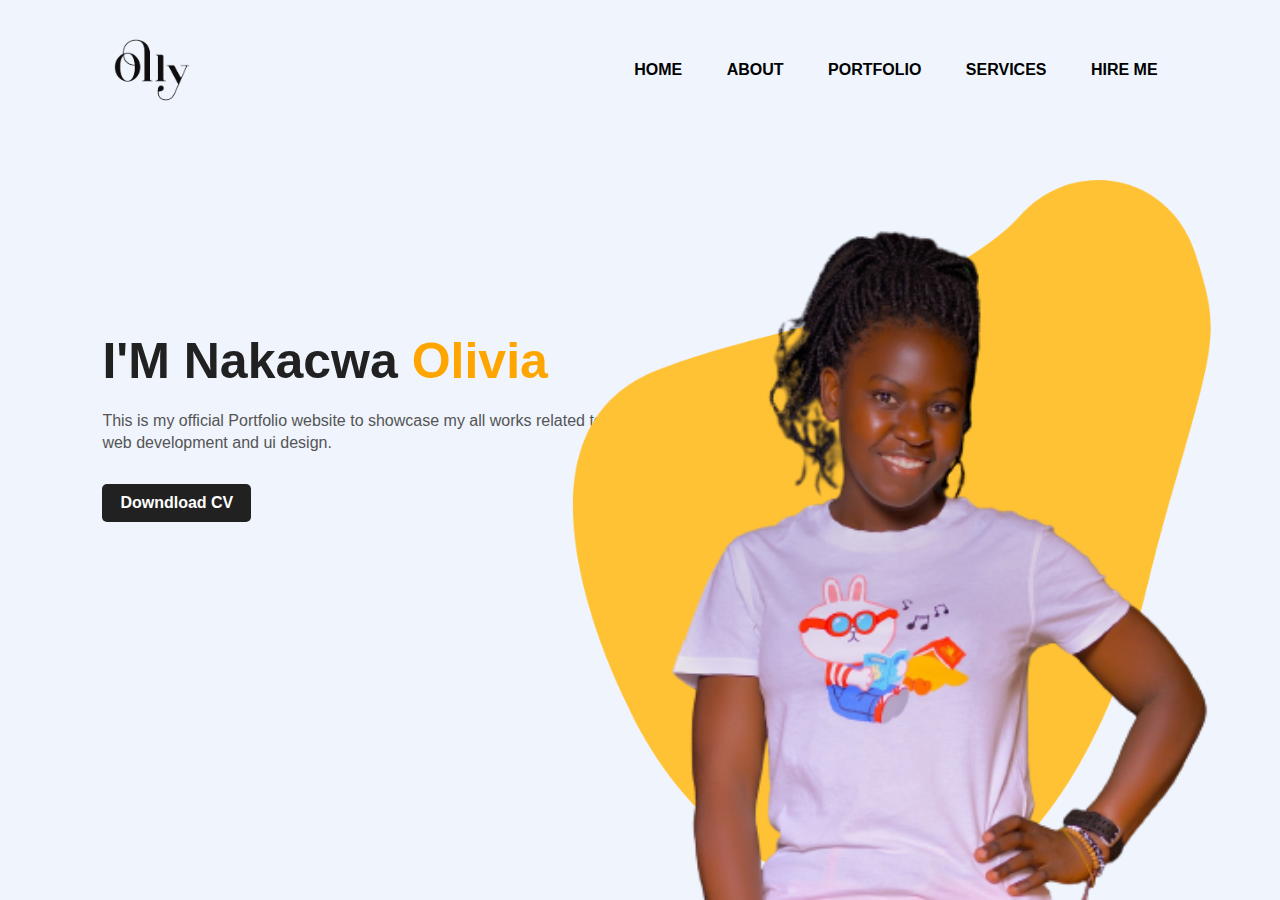
<file: index.html>
<!DOCTYPE html>
<html lang="en">

<head>
    <meta charset="UTF-8">
    <meta http-equiv="X-UA-Compatible" content="IE=edge">
    <meta name="viewport" content="width=device-width, initial-scale=1.0">
    <title>Personal Portfolio</title>
    <link rel="stylesheet" href="styles.css">
    <link rel="stylesheet" href="https://cdnjs.cloudflare.com/ajax/libs/font-awesome/5.15.3/css/all.min.css" integrity="sha512-iBBXm8fW90+nuLcSKlbmrPcLa0OT92xO1BIsZ+ywDWZCvqsWgccV3gFoRBv0z+8dLJgyAHIhR35VZc2oM/gI1w==" crossorigin="anonymous" referrerpolicy="no-referrer"
    />
</head>

<body>
    <div class="hero">
        <nav>
            <img src="images/logo1.png" class="logo">
            <ul>
                <li><a href="index.html">HOME</a></li>
                <li><a href="about.html">ABOUT</a></li>
                <li><a href="#">PORTFOLIO</a></li>
                <li><a href="services.html">SERVICES</a></li>
                <li><a href="#">HIRE ME</a></li>
            </ul>
        </nav>
        <div class="detel">
            <h1>I'M Nakacwa<span> Olivia</span></h1>
            <p>This is my official Portfolio website to showcase my all works related to <br> web development and ui design. </p>
            <a href="#">Downdload CV</a>
        </div>
        <div class="images">
            <img src="images/shape.png" class="shape">
            <img src="images/img1.png" class="girl">
        </div>

        <div class="social">
            <a href="https://www.linkedin.com/feed/"><i class="fab fa-dribbble"></i></a>
            <a href="https://www.instagram.com/ollykwagala/"><i class="fab fa-instagram"></i></a>
            <a href="mailto: k.nakacwa.olivia@gmail.com"><i class="fab fa-behance"></i></a>
        </div>
    </div>
</body>

</html>
</file>
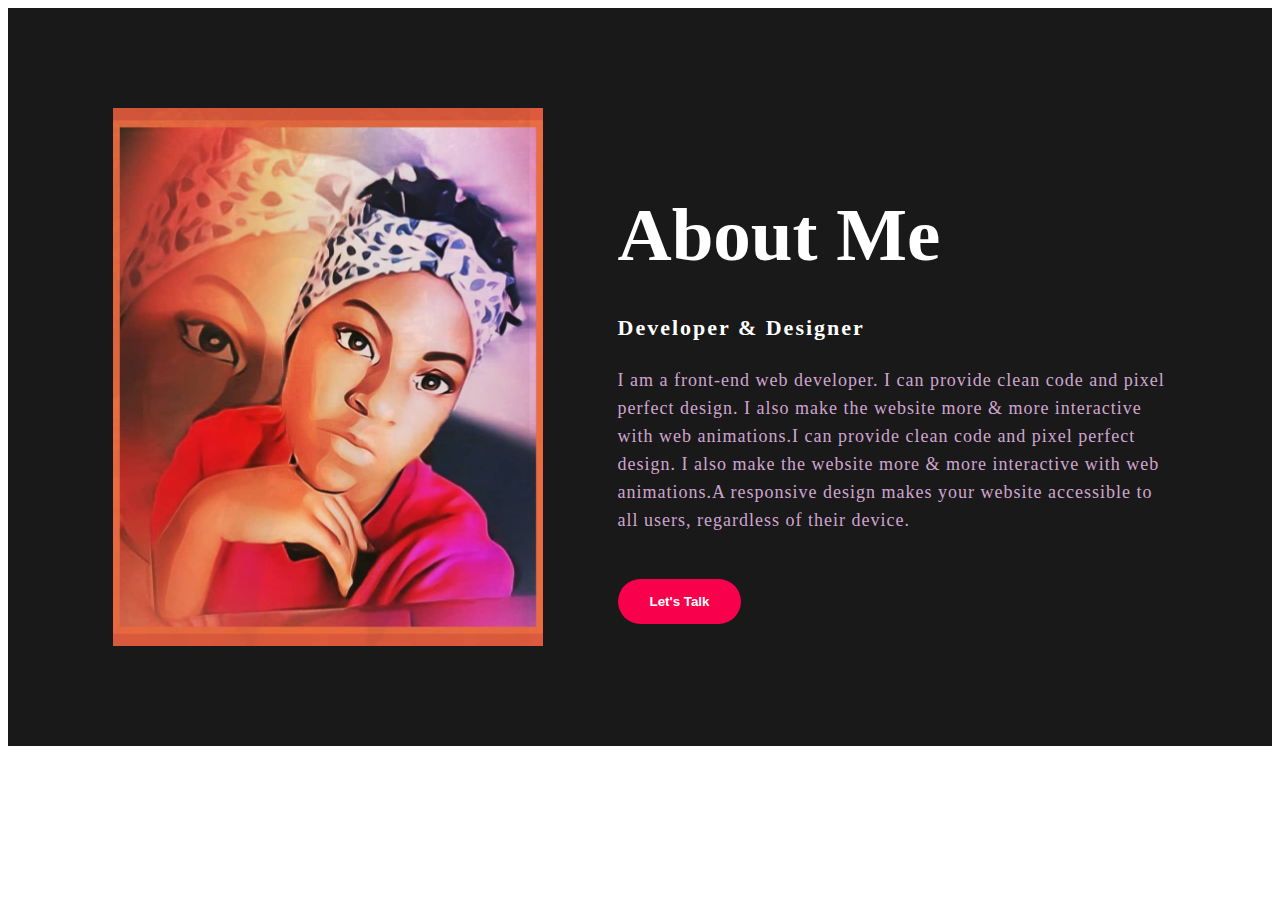
<file: about.html>
<!DOCTYPE html>
<html>

<head>
    <meta charset="UTF-8">
    <meta http-equiv="X-UA-Compatible" content="IE=edge">
    <meta name="viewport" content="width=device-width, initial-scale=1.0">
    <title>About Me</title>
    <link rel="stylesheet" href="style.css">
    <link rel="stylesheet" href="https://cdnjs.cloudflare.com/ajax/libs/font-awesome/5.15.3/css/all.min.css" integrity="sha512-iBBXm8fW90+nuLcSKlbmrPcLa0OT92xO1BIsZ+ywDWZCvqsWgccV3gFoRBv0z+8dLJgyAHIhR35VZc2oM/gI1w==" crossorigin="anonymous" referrerpolicy="no-referrer"
    />
</head>

<section class="about">
    <div class="main">
        <img src="images/img2.JPG">
        <div class="about-text">
            <h2>About Me</h2>
            <h5>Developer <span>& Designer</span></h5>
            <p>I am a front-end web developer. I can provide clean code and pixel perfect design. I also make the website more & more interactive with web animations.I can provide clean code and pixel perfect design. I also make the website more & more interactive
                with web animations.A responsive design makes your website accessible to all users, regardless of their device.</p>
            <button type="button">Let's Talk</button>
        </div>
    </div>
</section>

</html>
</file>
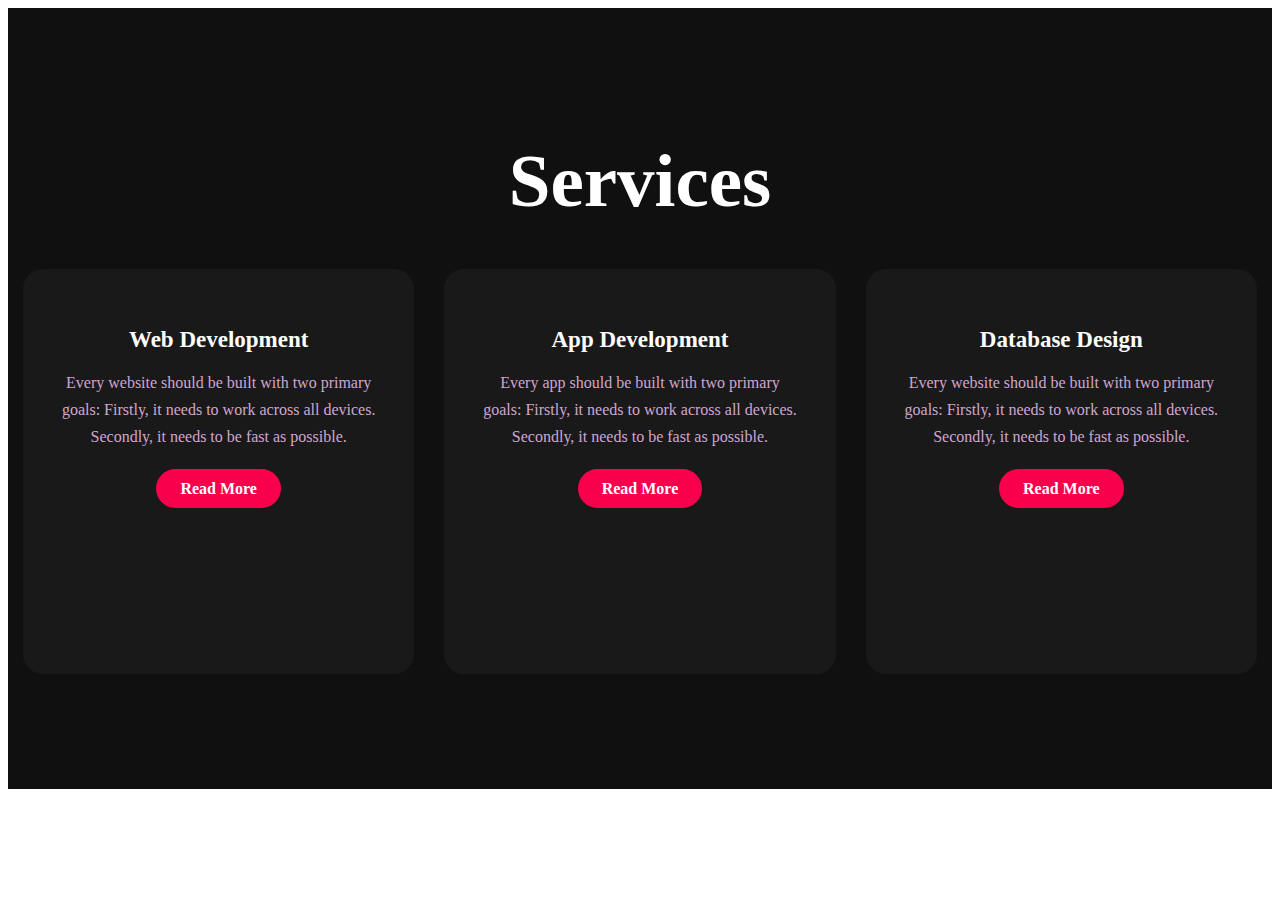
<file: services.html>
<!DOCTYPE html>
<html>

<head>
    <meta charset="UTF-8">
    <meta http-equiv="X-UA-Compatible" content="IE=edge">
    <meta name="viewport" content="width=device-width, initial-scale=1.0">
    <title>Services</title>
    <link rel="stylesheet" href="style1.css">
    <link rel="stylesheet" href="https://cdnjs.cloudflare.com/ajax/libs/font-awesome/5.15.3/css/all.min.css" integrity="sha512-iBBXm8fW90+nuLcSKlbmrPcLa0OT92xO1BIsZ+ywDWZCvqsWgccV3gFoRBv0z+8dLJgyAHIhR35VZc2oM/gI1w==" crossorigin="anonymous" referrerpolicy="no-referrer"
    />
</head>

<div class="service">
    <div class="title">
        <h2>Services</h2>
    </div>

    <div class="box">
        <div class="card">
            <i class="fas fa-bars"></i>
            <h5>Web Development</h5>
            <div class="pra">
                <p>Every website should be built with two primary goals: Firstly, it needs to work across all devices. Secondly, it needs to be fast as possible.</p>

                <p style="text-align: center;">
                    <a class="button" href="#">Read More</a>
                </p>
            </div>
        </div>

        <div class="card">
            <i class="far fa-user"></i>
            <h5>App Development</h5>
            <div class="pra">
                <p>Every app should be built with two primary goals: Firstly, it needs to work across all devices. Secondly, it needs to be fast as possible.</p>

                <p style="text-align: center;">
                    <a class="button" href="#">Read More</a>
                </p>
            </div>
        </div>

        <div class="card">
            <i class="far fa-bell"></i>
            <h5>Database Design</h5>
            <div class="pra">
                <p>Every website should be built with two primary goals: Firstly, it needs to work across all devices. Secondly, it needs to be fast as possible.</p>

                <p style="text-align: center;">
                    <a class="button" href="#">Read More</a>
                </p>
            </div>
        </div>
    </div>
</div>

</html>
</file>
<file: styles.css>
*{
    margin: 0;
    padding: 0;
    font-family: sans-serif;
}

.hero{
    position: relative;
    width: 100%;
    height: 100vh;
    background: #eff4fd;
    position: relative;
}

nav{
    display: flex;
    width: 84%;
    margin: auto;
    padding: 20px 0;
    align-items: center;
    justify-content: space-between;
}

.logo{
    width: 100px;
    cursor: pointer;
}

nav ul li {
    display: inline-block;
    list-style: none;
    margin: 10px 20px;
}

nav ul li a{
    text-decoration: none;
    color: #000;
    font-weight: bold;
}

nav ul li a:hover{
    color: red;
}

.detel{
    margin-left: 8%;
    margin-top: 15%;
}

.detel h1{
    font-size: 50px;
    color: #212121;
    margin-bottom: 20px;
}

span{
    color: orange;
    
}

.detel p{
    color: #555;
    line-height: 22px;
}

.detel a{
    background: #212121;
    padding: 10px 18px;
    text-decoration: none;
    font-weight: bold;
    color: #fff;
    display: inline-block;
    margin: 30px 0;
    border-radius: 5px;
}

.images{
    width: 45%;
    height: 80%;
    position: absolute;
    bottom: 0;
    right: 100px;
}

.images img{
    height: 100%;
    position: absolute;
    left: 50%;
    bottom: 0;
    transform: translateX(-50%);
    transition: bottom 1s, left 1s;
}

.images:hover .shape{
    bottom: 40px;
}

.images:hover .girl{
    left: 45%;
}

.social{
    margin-left: 8%;
    margin-top: 100px;
}

.social a{
    font-size: 30px;
    color: #212121;
    margin-right: 20px;
}

.social a:hover{
    color: orange;
}
</file>
<file: style.css>
.about {
    width: 100%;
    padding: 100px 0px;
    background-color: #191919;
}

.about img {
    height: auto;
    width: 430px;
}

.about-text {
    width: 550px;
}

.main {
    width: 1130px;
    max-width: 95%;
    margin: 0 auto;
    display: flex;
    align-items: center;
    justify-content: space-around;
}

.about-text h2 {
    color: white;
    font-size: 75px;
    text-transform: capitalize;
    margin-bottom: 20px;
}

.about-text h5 {
    color: white;
    letter-spacing: 2px;
    font-size: 22px;
    margin-bottom: 25px;
    text-transform: capitalize;
}

.about-text p {
    color: #fcfc;
    letter-spacing: 1px;
    line-height: 28px;
    font-size: 18px;
    margin-bottom: 45px;
}

button {
    background-color: #f9004d;
    color: white;
    text-decoration: none;
    border: 2px solid transparent;
    font-weight: bold;
    padding: 13px 30px;
    border-radius: 30px;
    transition: .4s;
}

button:hover {
    background-color: transparent;
    border: 2px solid #f9004d;
    cursor: pointer;
}
</file>
<file: style1.css>
.service {
    background: #101010;
    width: 100%;
    padding: 100px 0px;
}

.title h2 {
    color: white;
    font-size: 75px;
    width: 1130px;
    margin: 30px auto;
    text-align: center;
}

.box {
    display: flex;
    justify-content: center;
    align-items: center;
    min-height: 400px;
}

.card {
    height: 365px;
    width: 335px;
    padding: 20px 35px;
    background: #191919;
    border-radius: 20px;
    margin: 15px;
    position: relative;
    overflow: hidden;
    text-align: center;
}

.card i {
    font-size: 50px;
    display: block;
    text-align: center;
    margin: 25px 0px;
    color: #f9004d;
}

h5 {
    color: white;
    font-size: 23px;
    margin-bottom: 15px;
}

.pra p {
    color: #fcfc;
    font-size: 16px;
    line-height: 27px;
    margin-bottom: 25px;
}

.card .button {
    background-color: #f9004d;
    color: white;
    text-decoration: none;
    border: 2px solid transparent;
    font-weight: bold;
    padding: 9px 22px;
    border-radius: 30px;
    transition: .4s;
}

.card .button:hover {
    background-color: transparent;
    border: 2px solid #f9004d;
    cursor: pointer;
}
</file>
